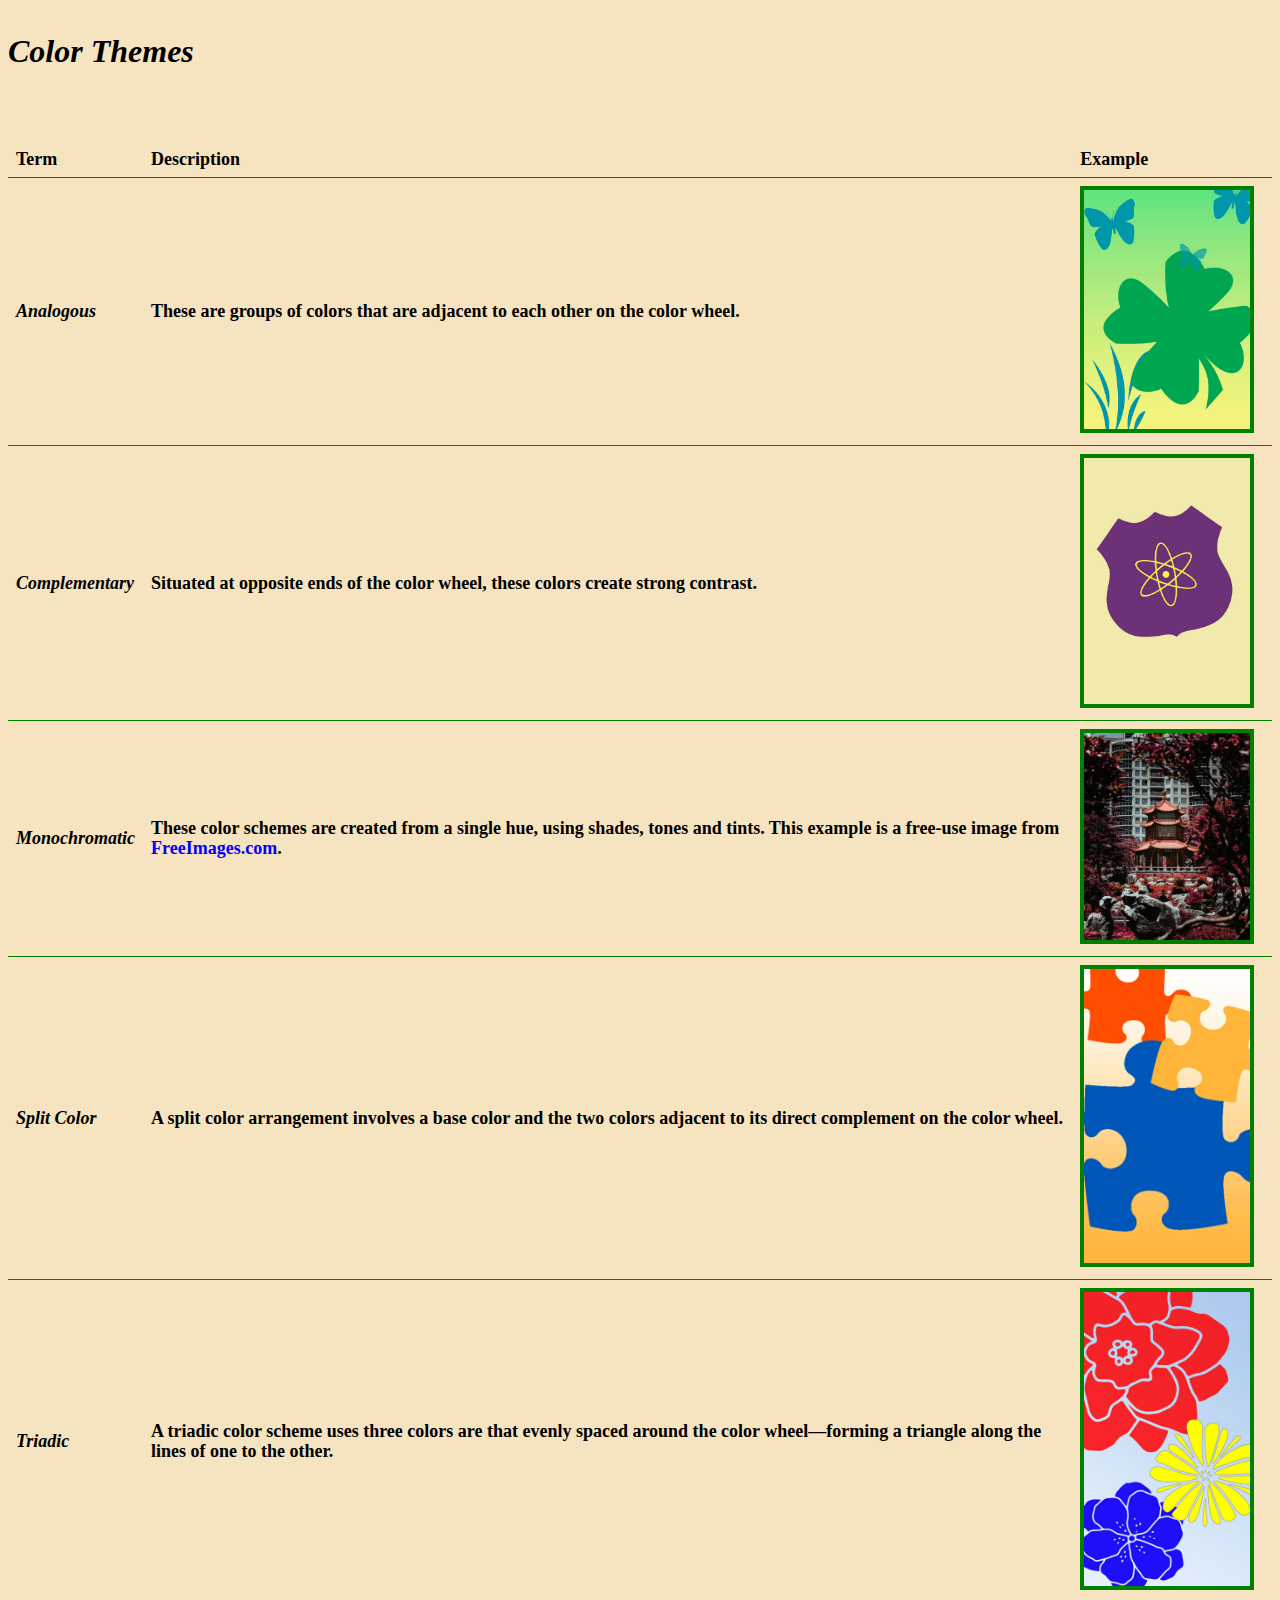
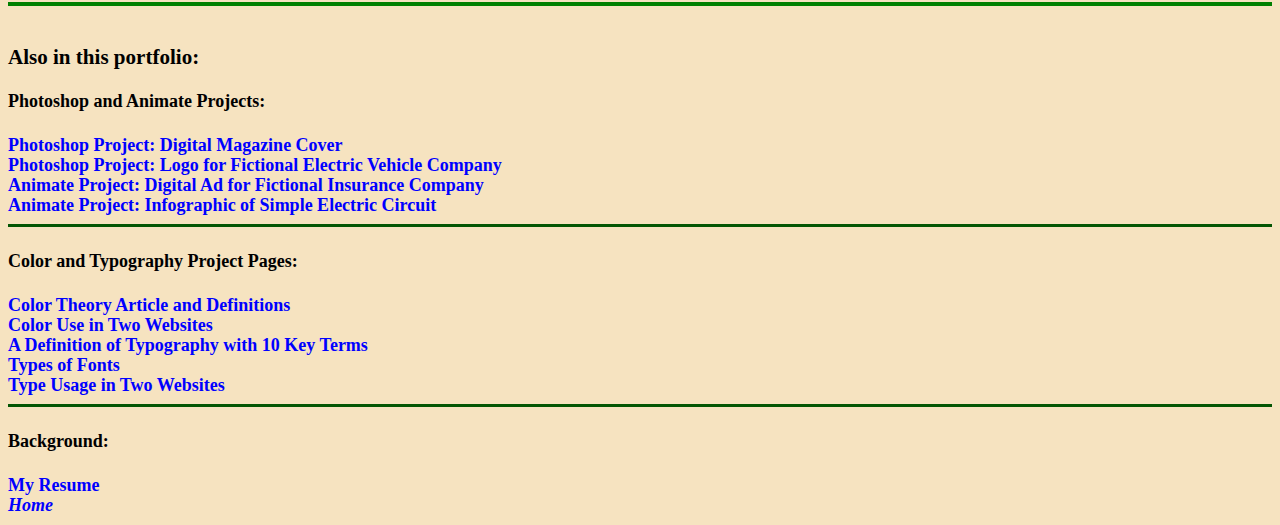
<file: HTML/ColorThemesTable.html>
<!DOCTYPE html>
<html lang="en">
    <head>
        <meta charset="UTF-8">
        <meta name="viewport" content="width=device-width, initial-scale-1">
        <title>Color Themes</title>



            <link href="https://cdn.jsdelivr.net/npm/bootstrap@5.3.8/dist/css/bootstrap.min.css" rel="stylesheet" integrity="sha384-sRIl4kxILFvY47J16cr9ZwB07vP4J8+LH7qKQnuqkuIAvNWLzeN8tE5YBujZqJLB" crossorigin="anonymous">
<link href="../CSS/sitewide.css" rel="stylesheet">
<link href="../CSS/ColorThemesTable.css" rel="stylesheet">
<link href="../CSS/color-and-type.css" rel="stylesheet">
</head>

    <body>

<h2>Color Themes</h2>
<table>

<tr>
    <td><i></i>Term</td>
    <td>Description</td>
    <td>Example</td>
</tr>
<br>

<tr>
    <td><i>Analogous</i></td>
    <td>These are groups of colors that are adjacent to each other on the color wheel.</td>
    <td>    
        <img src="../Images/AnalagousColorScheme.jpg" width="200" height="200" alt="Analagous Color Theme">
</td>
</tr>
<br>


<tr>
    <td><i>Complementary</i></td>
    <td>Situated at opposite ends of the color wheel, these colors create strong contrast.</td>
    <td><img src="../Images/ComplementaryColorTheme.jpg"  width="200" height="200" alt="Complementary Color Scheme"></td>
</tr>

<tr>
    <td><i>Monochromatic</i></td>
    <td>These color schemes are created from a single hue, using shades, tones and tints. This example is a free-use image from <a href="https://freeimages.com">FreeImages.com</a>.
     </td>
    <td><img src="../Images/MonochromaticSebReiversTk4FkxPqpmQunsplash.jpg"  width="200" height="200" alt="Monochromatic Color Scheme"></td>
</tr>

<tr>
    <td><i>Split Color</i></td>
    <td>A split color arrangement involves a base color and the two colors adjacent to its direct complement on the color wheel.</td>
    <td><img src="../Images/SplitColorTheme.jpg"  width="200" height="200" alt="Split Color Theme">
</td>
</tr>

<tr>
    <td><i>Triadic</i></td>
    <td> A triadic color scheme uses three colors are that evenly spaced around the color wheel—forming a triangle along the lines of one to the other.</td>
    <td><img src="../Images/TriadicColorScheme_RGB.jpg"  width="200" height="200" alt="Triadic Color Scheme"</td>
</tr>
</table>


    <br>
        <h3>Also in this portfolio:</h3>
    <h4>Photoshop and Animate Projects:</h4>

    
<a href="../HTML/DigitalMagazineCover.html">Photoshop Project: Digital Magazine Cover</a><br>
<a href="../HTML/BrandLogoDigital.html">Photoshop Project: Logo for Fictional Electric Vehicle Company</a><br>
<a href="../HTML/DigitalAdInsuranceCompany.html">Animate Project: Digital Ad for Fictional Insurance Company</a><br>
<a href="../HTML/AnimateElectricCircuit.html">Animate Project: Infographic of Simple Electric Circuit</a><br>
  

    <hr>
      <h4>Color and Typography Project Pages:</h4>

    <a href="../HTML/ColorTheoryOverviewREV.html">Color Theory Article and Definitions</a><br>
    <a href="../HTML/ColorTheoryWebArticle.html">Color Use in Two Websites</a><br>
    <a href="../HTML/TypographyOverviewArticle.html">A Definition of Typography with 10 Key Terms</a><br>
    <a href="../HTML/FontTypesArticle.html">Types of Fonts</a><br>
    <a href="../HTML/TypeUsageInTwoWebsites.html">Type Usage in Two Websites</a><br>

        <hr>
     <h4>Background:</h4>
     <a href="../HTML/MyResume.html">My Resume</a><br>
<a href="https://paulrodina314.github.io/pdr_portfolio3/"><i>Home</i></a> 


     <script src="https://cdn.jsdelivr.net/npm/bootstrap@5.3.8/dist/js/bootstrap.min.js" integrity="sha384-G/EV+4j2dNv+tEPo3++6LCgdCROaejBqfUeNjuKAiuXbjrxilcCdDz6ZAVfHWe1Y" crossorigin="anonymous"></script>


    </body>
</html>
</file>
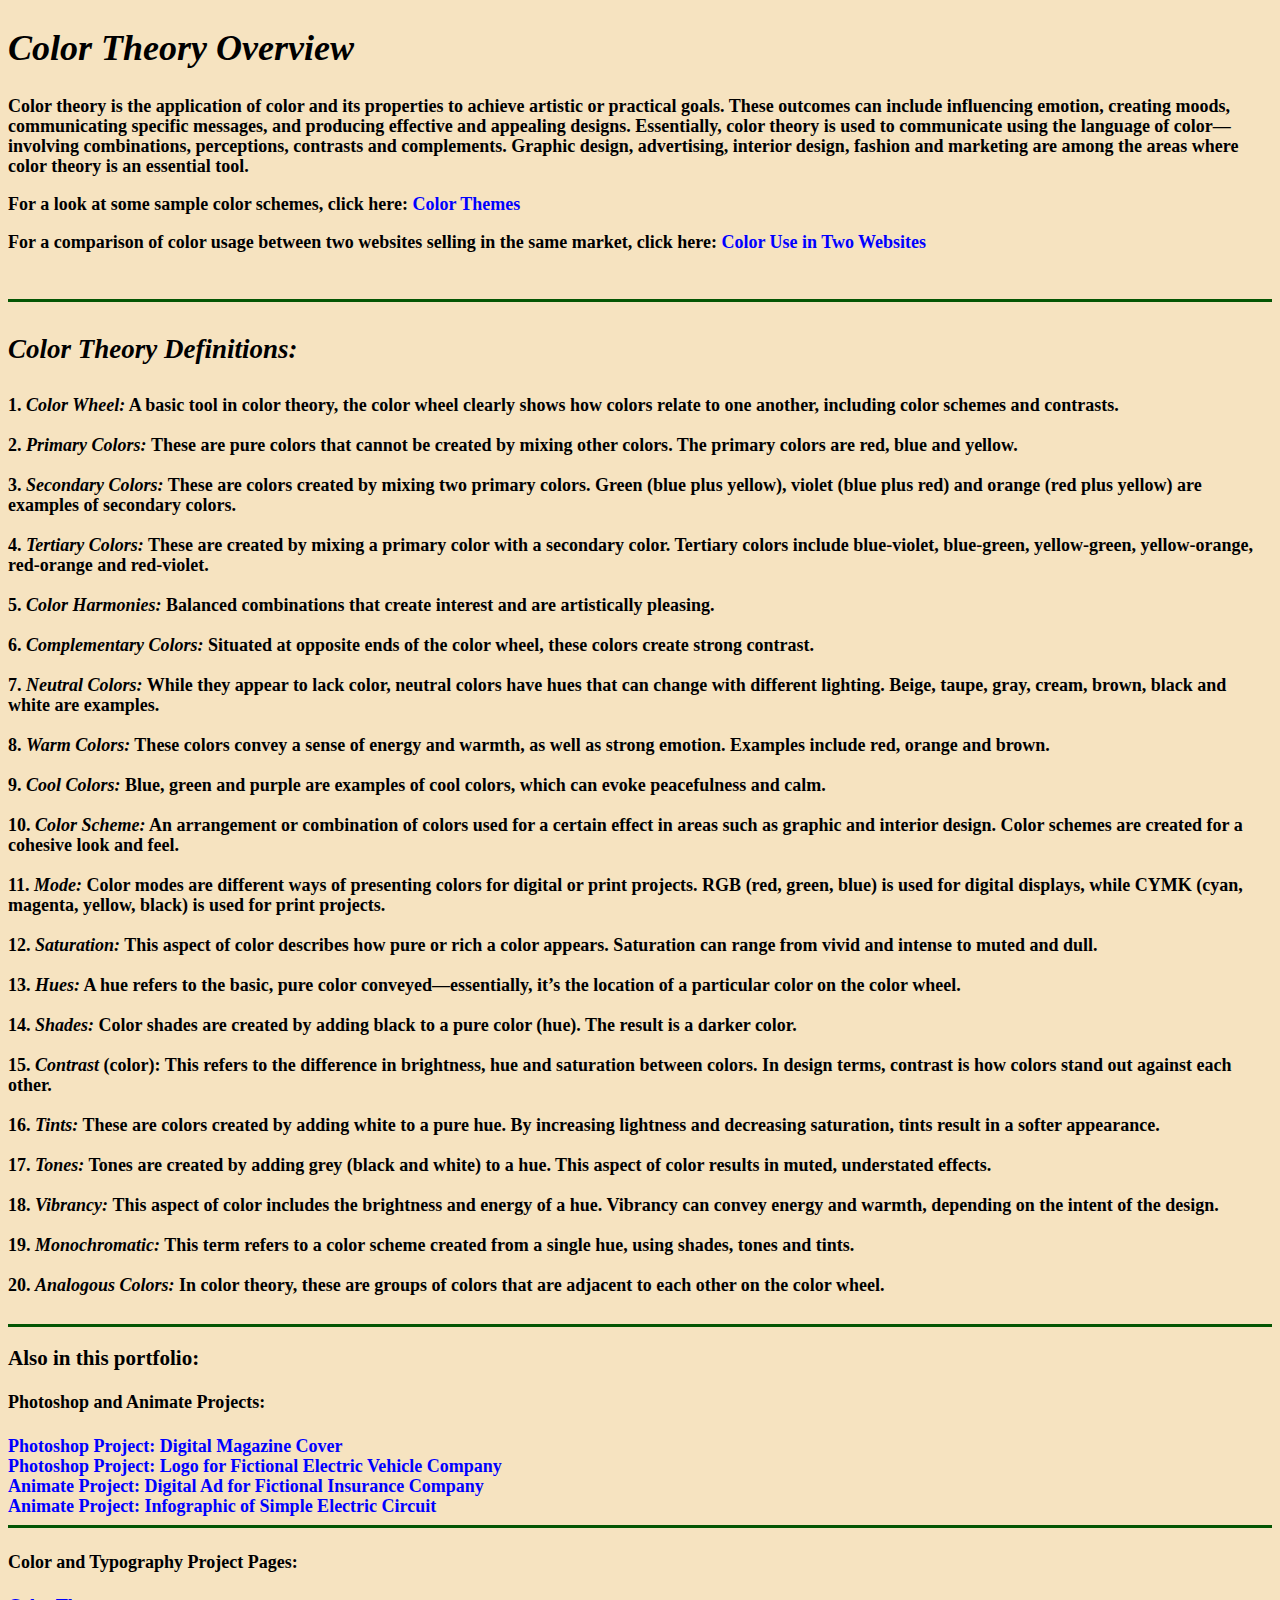
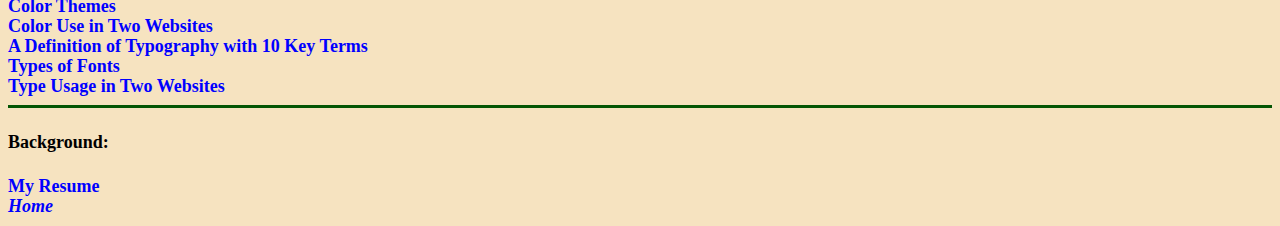
<file: HTML/ColorTheoryOverviewREV.html>
<!DOCTYPE html>
<html lang="en">
    <head>
        <meta charset="UTF-8">
        <meta name="viewport" content="width=device-width, initial-scale-1">
        <title>Color Theory Overview</title>
            </head>
    <body>
<link href="../CSS/sitewide.css" rel="stylesheet">
<link href="../CSS/color-and-type.css" rel="stylesheet">

<h1>Color Theory Overview</h1>

<p>
Color theory is the application of color and its properties to achieve artistic or practical goals. These outcomes can include influencing emotion, creating moods, communicating specific messages, and producing effective and appealing designs. Essentially, color theory is used to communicate using the language of color—involving combinations, perceptions, contrasts and complements. Graphic design, advertising, interior design, fashion and marketing are among the areas where color theory is an essential tool.</p>
<p>For a look at some sample color schemes, click here: <a href="../HTML/ColorThemesTable.html">Color Themes</a>
</p>
    <p>For a comparison of color usage between two websites selling in the same market, click here: <a href="../HTML/ColorTheoryWebArticle.html">Color Use in Two Websites</a></p>
    <br>
    <hr>
<h2>Color Theory Definitions:</h2>
<b>1. <i>Color Wheel:</i></b> A basic tool in color theory, the color wheel clearly shows how colors relate to one another, including color schemes and contrasts.<br><br>
<b>2. <i>Primary Colors: </i></b>These are pure colors that cannot be created by mixing other colors. The primary colors are red, blue and yellow.<br><br>
<b>3. <i>Secondary Colors:</i></b> These are colors created by mixing two primary colors. Green (blue plus yellow), violet (blue plus red) and orange (red plus yellow) are examples of secondary colors.<br><br>
<b>4. <i>Tertiary Colors:</i></b> These are created by mixing a primary color with a secondary color. Tertiary colors include blue-violet, blue-green, yellow-green, yellow-orange, red-orange and red-violet.<br><br>
<b>5. <i>Color Harmonies:</i></b> Balanced combinations that create interest and are artistically pleasing.<br><br> 
<b>6. <i>Complementary Colors:</i></b> Situated at opposite ends of the color wheel, these colors create strong contrast.<br><br>
<b>7. <i>Neutral Colors:</i></b> While they appear to lack color, neutral colors have hues that can change with different lighting. Beige, taupe, gray, cream, brown, black and white are examples.<br><br>
<b>8. <i>Warm Colors:</i></b> These colors convey a sense of energy and warmth, as well as strong emotion. Examples include red, orange and brown.<br><br>
<b>9. <i>Cool Colors:</i></b> Blue, green and purple are examples of cool colors, which can evoke peacefulness and calm.<br><br>
<b>10. <i>Color Scheme:</i></b> An arrangement or combination of colors used for a certain effect in areas such as graphic and interior design. Color schemes are created for a cohesive look and feel.<br><br>
<b>11. <i>Mode:</i></b> Color modes are different ways of presenting colors for digital or print projects. RGB (red, green, blue) is used for digital displays, while CYMK (cyan, magenta, yellow, black) is used for print projects.<br><br>
<b>12. <i>Saturation:</i></b> This aspect of color describes how pure or rich a color appears. Saturation can range from vivid and intense to muted and dull.<br><br>
<b>13. <i>Hues:</i></b> A hue refers to the basic, pure color conveyed—essentially, it’s the location of a particular color on the color wheel.<br><br>
<b>14. <i>Shades:</i></b> Color shades are created by adding black to a pure color (hue). The result is a darker color.<br><br>
<b>15. <i>Contrast</i></b> (color): This refers to the difference in brightness, hue and saturation between colors. In design terms, contrast is how colors stand out against each other.<br><br>
<b>16. <i>Tints:</i></b> These are colors created by adding white to a pure hue. By increasing lightness and decreasing saturation, tints result in a softer appearance.<br><br>
<b>17. <i>Tones:</i></b> Tones are created by adding grey (black and white) to a hue. This aspect of color results in muted, understated effects.<br><br>
<b>18. <i>Vibrancy: </i></b>This aspect of color includes the brightness and energy of a hue. Vibrancy can convey energy and warmth, depending on the intent of the design.<br><br>
<b>19. <i>Monochromatic:</i></b> This term refers to a color scheme created from a single hue, using shades, tones and tints.<br><br>
<b>20. <i>Analogous Colors:</i></b> In color theory, these are groups of colors that are adjacent to each other on the color wheel.<br><br>
<hr>
        <h3>Also in this portfolio:</h3>
    <h4>Photoshop and Animate Projects:</h4>
    
<a href="../HTML/DigitalMagazineCover.html">Photoshop Project: Digital Magazine Cover</a><br>
<a href="../HTML/BrandLogoDigital.html">Photoshop Project: Logo for Fictional Electric Vehicle Company</a><br>
<a href="../HTML/DigitalAdInsuranceCompany.html">Animate Project: Digital Ad for Fictional Insurance Company</a><br>
<a href="../HTML/AnimateElectricCircuit.html">Animate Project: Infographic of Simple Electric Circuit</a><br>

    <hr>
      <h4>Color and Typography Project Pages:</h4>
    
    <a href="../HTML/ColorThemesTable2.html">Color Themes</a><br>
    <a href="../HTML/ColorTheoryWebArticle.html">Color Use in Two Websites</a><br>
    <a href="../HTML/TypographyOverviewArticle.html">A Definition of Typography with 10 Key Terms</a><br>
    <a href="../HTML/FontTypesArticle.html">Types of Fonts</a><br>
    <a href="../HTML/TypeUsageInTwoWebsites.html">Type Usage in Two Websites</a><br>
        <hr>
     <h4>Background:</h4>
     <a href="../HTML/MyResume.html">My Resume</a><br>
<a href="https://paulrodina314.github.io/pdr_portfolio3/"><i>Home</i></a> 
    </body>
</html>
</file>
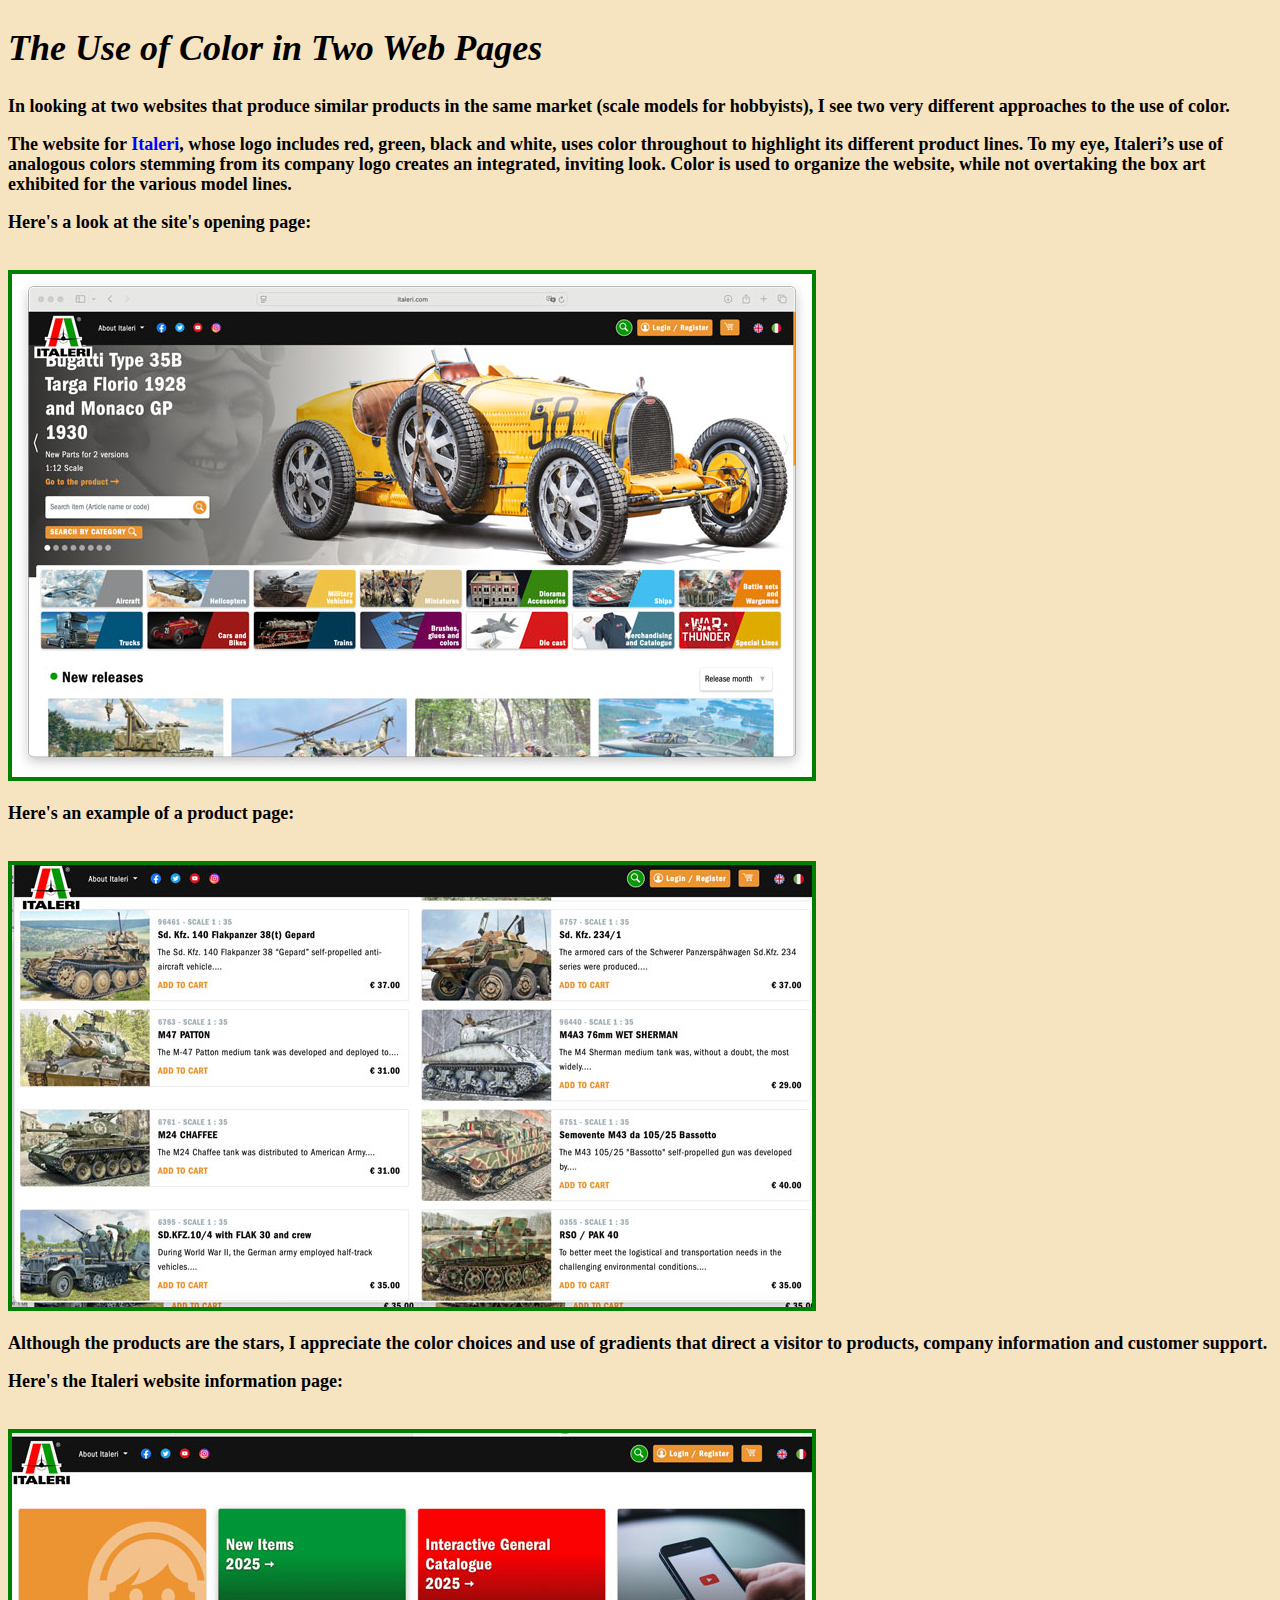
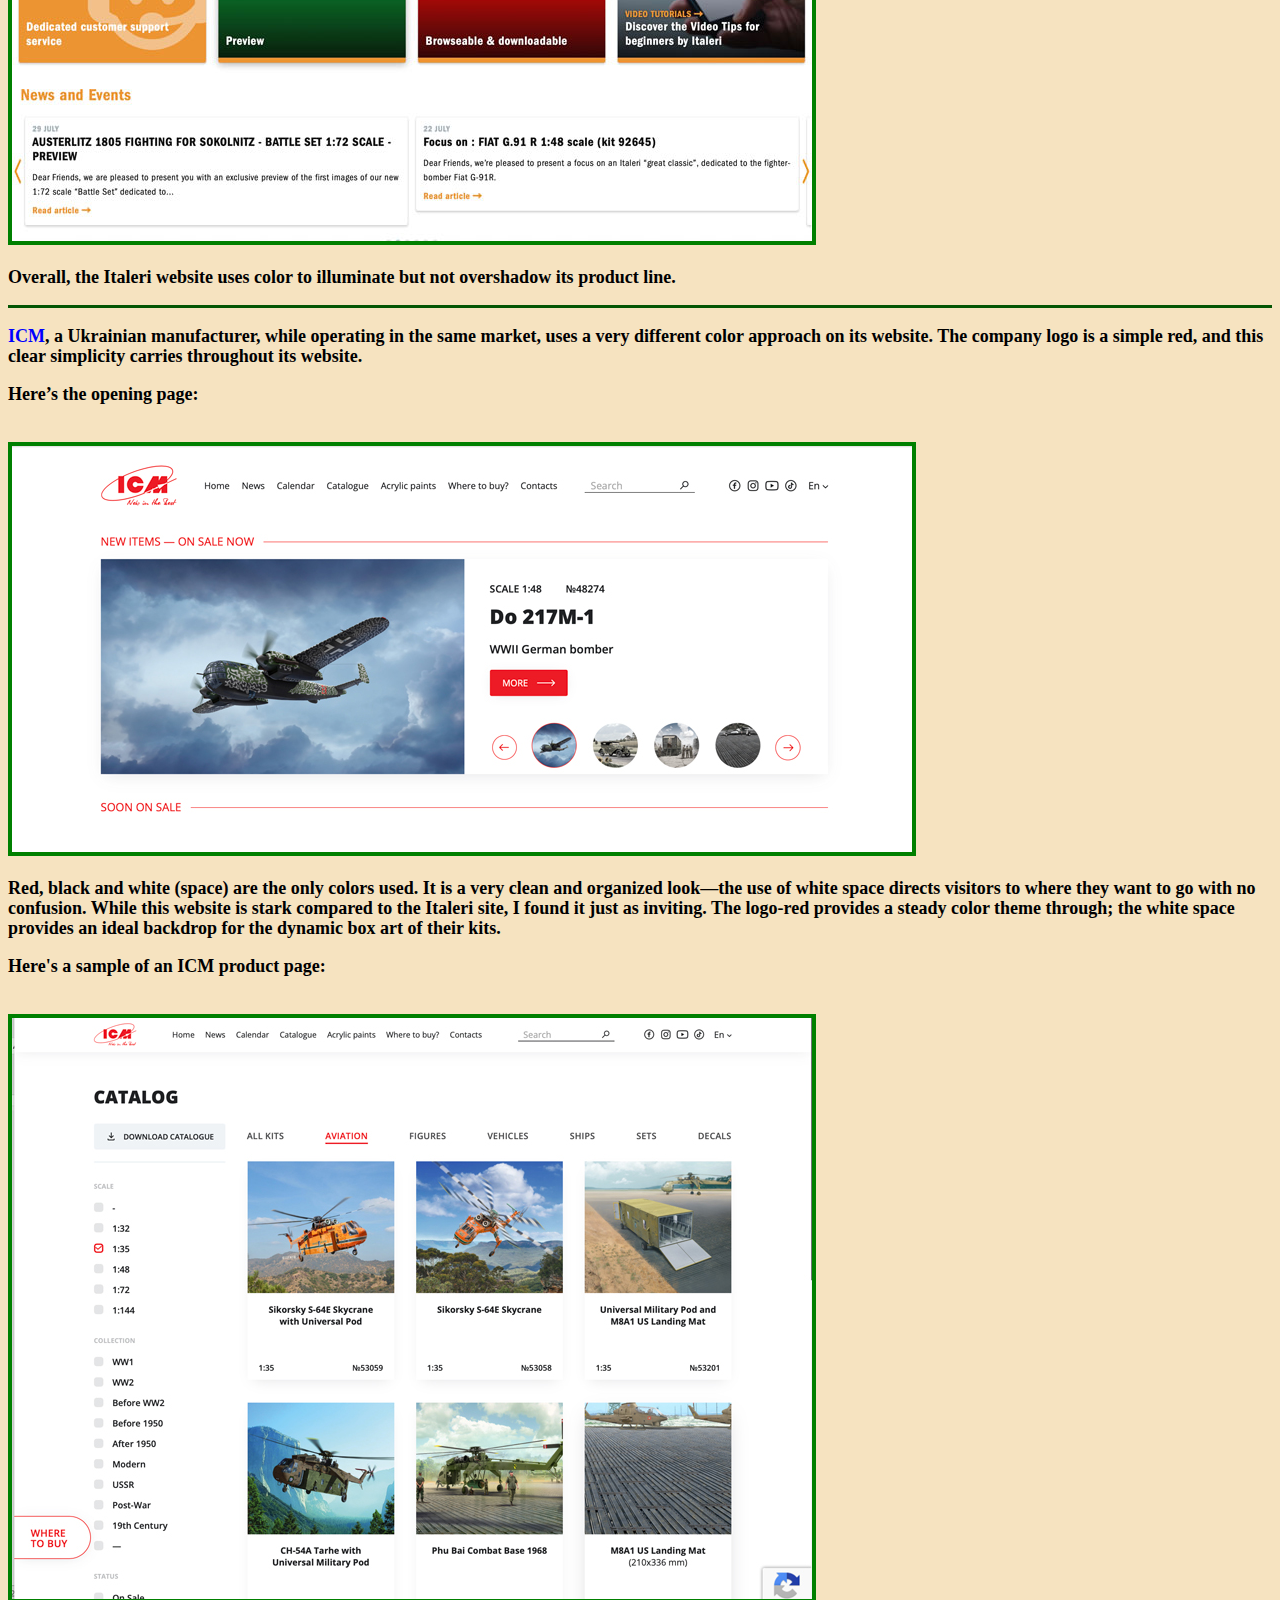
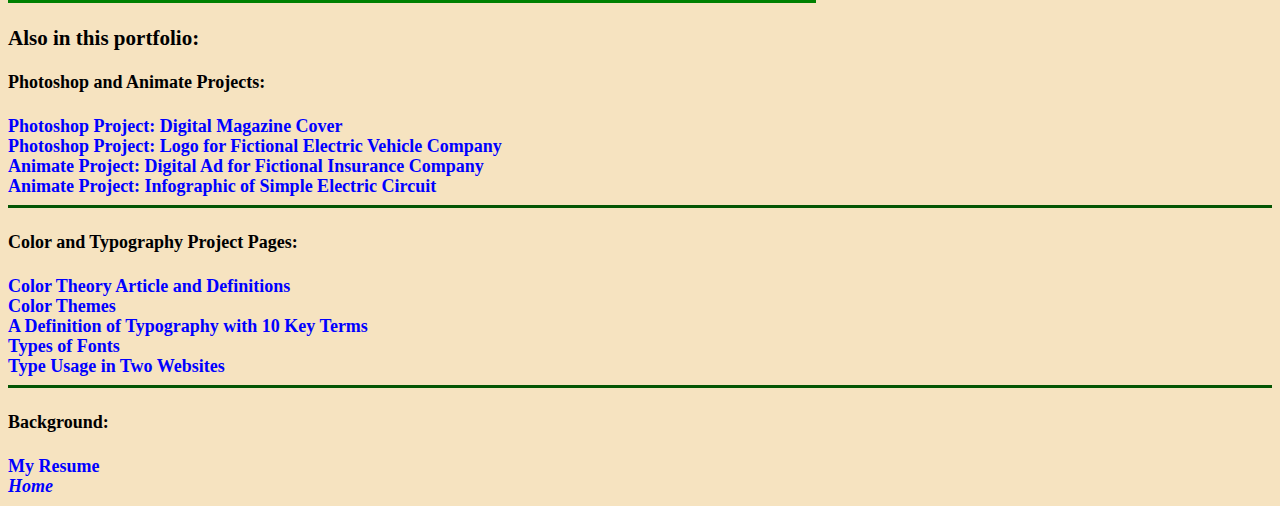
<file: HTML/ColorTheoryWebArticle.html>
<!DOCTYPE html>
<html lang="en">
    <head>
<meta charset="UTF-8">
        <meta name="viewport" content="width=device-width, initial-scale-1">
        <title>The Use of Color in Two Web Pages</title>
    </head>
<body>
<link href="../CSS/sitewide.css" rel="stylesheet">
<link href="../CSS/color-and-type.css" rel="stylesheet">
  
<h1>The Use of Color in Two Web Pages</h1>
<body>
<p>In looking at two websites that produce similar products in the same market (scale models for hobbyists), I see two very different approaches to the use of color.</p>
<p>
The website for <a href="https://www.Italeri.com/en">Italeri</a>, whose logo includes red, green, black and white, uses color throughout to highlight its different product lines. To my eye, Italeri’s use of analogous colors stemming from its company logo creates an integrated, inviting look. Color is used to organize the website, while not overtaking the box art exhibited for the various model lines.</p>
<p>Here's a look at the site's opening page:</p>
<br>
<img src="../Images/ItaleriOpeningPageREV.jpg" alt="Italeri Product Page">
<br>
<p>Here's an example of a product page:</p>
<br>
<img src="../Images/ItaleriProductPageREV.jpg" alt="Italeri Product Page">
<br>
<p>Although the products are the stars, I appreciate the color choices and use of gradients that direct a visitor to products, company information and customer support.</p>   
<p>Here's the Italeri website information page:</p>
    <br>
    <img src="../Images/ItaleriWebsiteInformationREV.jpg" alt="Italeri Website Information">
<br>
<p>Overall, the Italeri website uses color to illuminate but not overshadow its product line.</p>
<hr>

<p><a href="https://www.ICM.com.ua">ICM</a>, a Ukrainian manufacturer, while operating in the same market, uses a very different color approach on its website. The company logo is a simple red, and this clear simplicity carries throughout its website.</p>
<p>Here’s the opening page:</p>
<br>
<img src="../Images/ICMOpeningPageREV.jpg" alt="ICM Opening Page">

<p>Red, black and white (space) are the only colors used. It is a very clean and organized look—the use of white space directs visitors to where they want to go with no confusion. While this website is stark compared to the Italeri site, I found it just as inviting. The logo-red provides a steady color theme through; the white space provides an ideal backdrop for the dynamic box art of their kits.</p>
<p>Here's a sample of an ICM product page:</p>
<br>
<img src="../Images/ICMProductPageREV.jpg" alt="ICM Product Page">
</p>
</body>
</html>
        <h3>Also in this portfolio:</h3>
    <h4>Photoshop and Animate Projects:</h4>

<a href="../HTML/DigitalMagazineCover.html">Photoshop Project: Digital Magazine Cover</a><br>
<a href="../HTML/BrandLogoDigital.html">Photoshop Project: Logo for Fictional Electric Vehicle Company</a><br>
<a href="../HTML/DigitalAdInsuranceCompany.html">Animate Project: Digital Ad for Fictional Insurance Company</a><br>
<a href="../HTML/AnimateElectricCircuit.html">Animate Project: Infographic of Simple Electric Circuit</a><br>

    <hr>
      <h4>Color and Typography Project Pages:</h4>
    
    <a href="../HTML/ColorTheoryOverviewREV.html">Color Theory Article and Definitions</a><br>
    <a href="../HTML/ColorThemesTable2.html">Color Themes</a><br>
    <a href="../HTML/TypographyOverviewArticle.html">A Definition of Typography with 10 Key Terms</a><br>
    <a href="../HTML/FontTypesArticle.html">Types of Fonts</a><br>
    <a href="../HTML/TypeUsageInTwoWebsites.html">Type Usage in Two Websites</a><br></ul>
        <hr>
     <h4>Background:</h4>
     <a href="../HTML/MyResume.html">My Resume</a><br>
<a href="https://paulrodina314.github.io/pdr_portfolio3/"><i>Home</i></a> 
    </body>
</html>
</file>
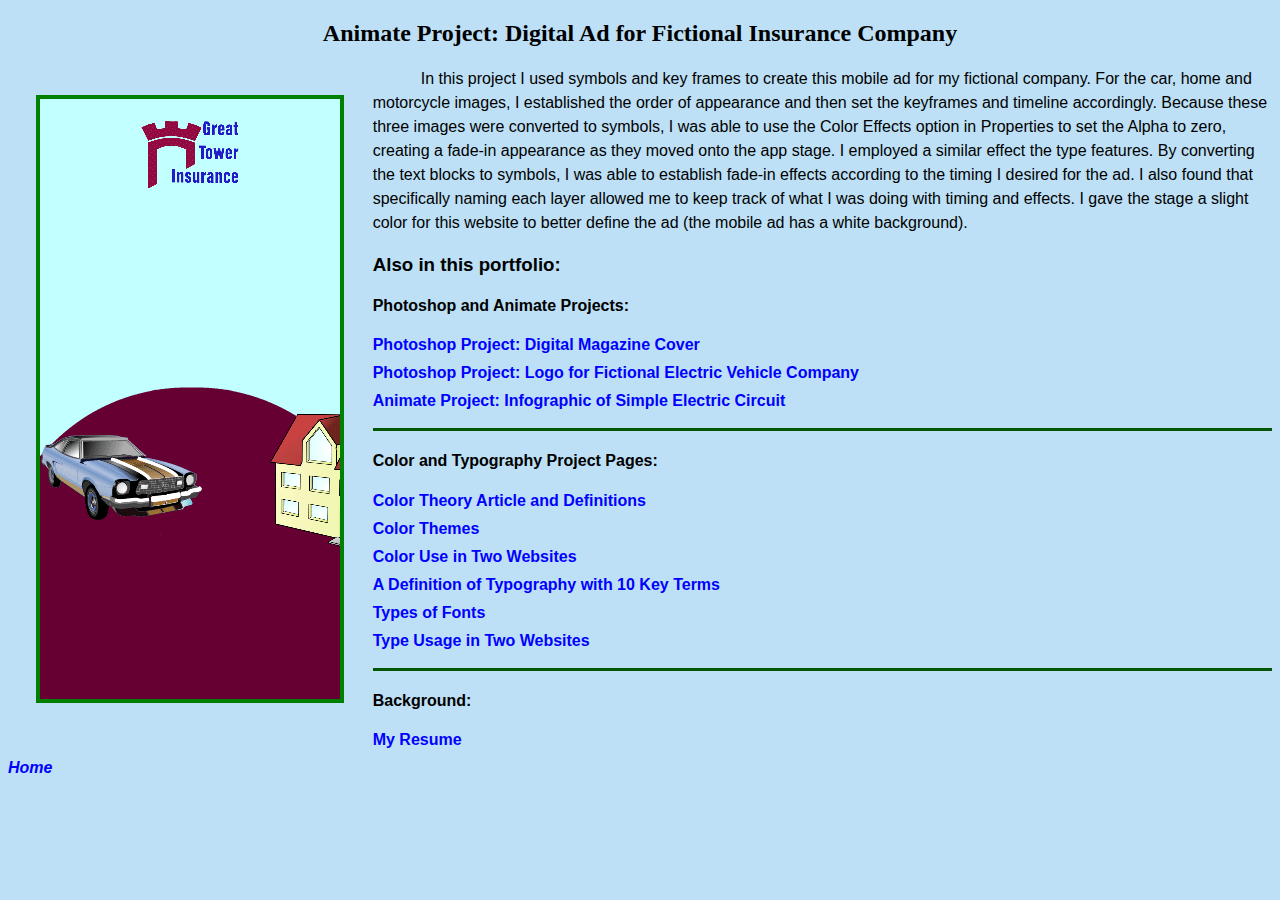
<file: HTML/DigitalAdInsuranceCompany.html>
<!DOCTYPE html>
<html lang="en">
    <head>
        <meta charset="UTF-8">
        <meta name="viewport" content="width=device-width, initial-scale-1">
        <title>Animate Project: Digital Ad for Fictional Insurance Company</title>
<link href="../CSS/sitewide.css" rel="stylesheet">
<link href="../CSS/showcase.css" rel="stylesheet">
        </head>
    <body>
<h2>Animate Project: Digital Ad for Fictional Insurance Company</h2>
<div>
<img src="../Animation/GreatTowerAdREV.gif" alt="Mobile Insurance Ad">
</div>
<p>In this project I used symbols and key frames to create this mobile ad for my fictional company. For the car, home and motorcycle images, I established the order of appearance and then set the keyframes and timeline accordingly. Because these three images were converted to symbols, I was able to use the Color Effects option in Properties to set the Alpha to zero, creating a fade-in appearance as they moved onto the app stage.
I employed a similar effect the type features. By converting the text blocks to symbols, I was able to establish fade-in effects according to the timing I desired for the ad.
I also found that specifically naming each layer allowed me to keep track of what I was doing with timing and effects. I gave the stage a slight color for this website to better define the ad (the mobile ad has a white background).</p>
      <h3>Also in this portfolio:</h3>
    <h4>Photoshop and Animate Projects:</h4>

<a href="../HTML/DigitalMagazineCover.html">Photoshop Project: Digital Magazine Cover</a>
<a href="../HTML/BrandLogoDigital.html">Photoshop Project: Logo for Fictional Electric Vehicle Company</a>
<a href="../HTML/AnimateElectricCircuit.html">Animate Project: Infographic of Simple Electric Circuit</a>

    <hr>
    <h4>Color and Typography Project Pages:</h4>
    
    <a href="../HTML/ColorTheoryOverviewREV.html">Color Theory Article and Definitions</a>
    <a href="../HTML/ColorThemesTable2.html">Color Themes</a>
    <a href="../HTML/ColorTheoryWebArticle.html">Color Use in Two Websites</a>
    <a href="../HTML/TypographyOverviewArticle.html">A Definition of Typography with 10 Key Terms</a>
    <a href="../HTML/FontTypesArticle.html">Types of Fonts</a>
    <a href="../HTML/TypeUsageInTwoWebsites.html">Type Usage in Two Websites</a>

       <hr>
     <h4>Background:</h4>
     <a href="../HTML/MyResume.html">My Resume</a>
<a href="https://paulrodina314.github.io/pdr_portfolio3/"><i>Home</i></a> 
    </body>
</html>
</file>
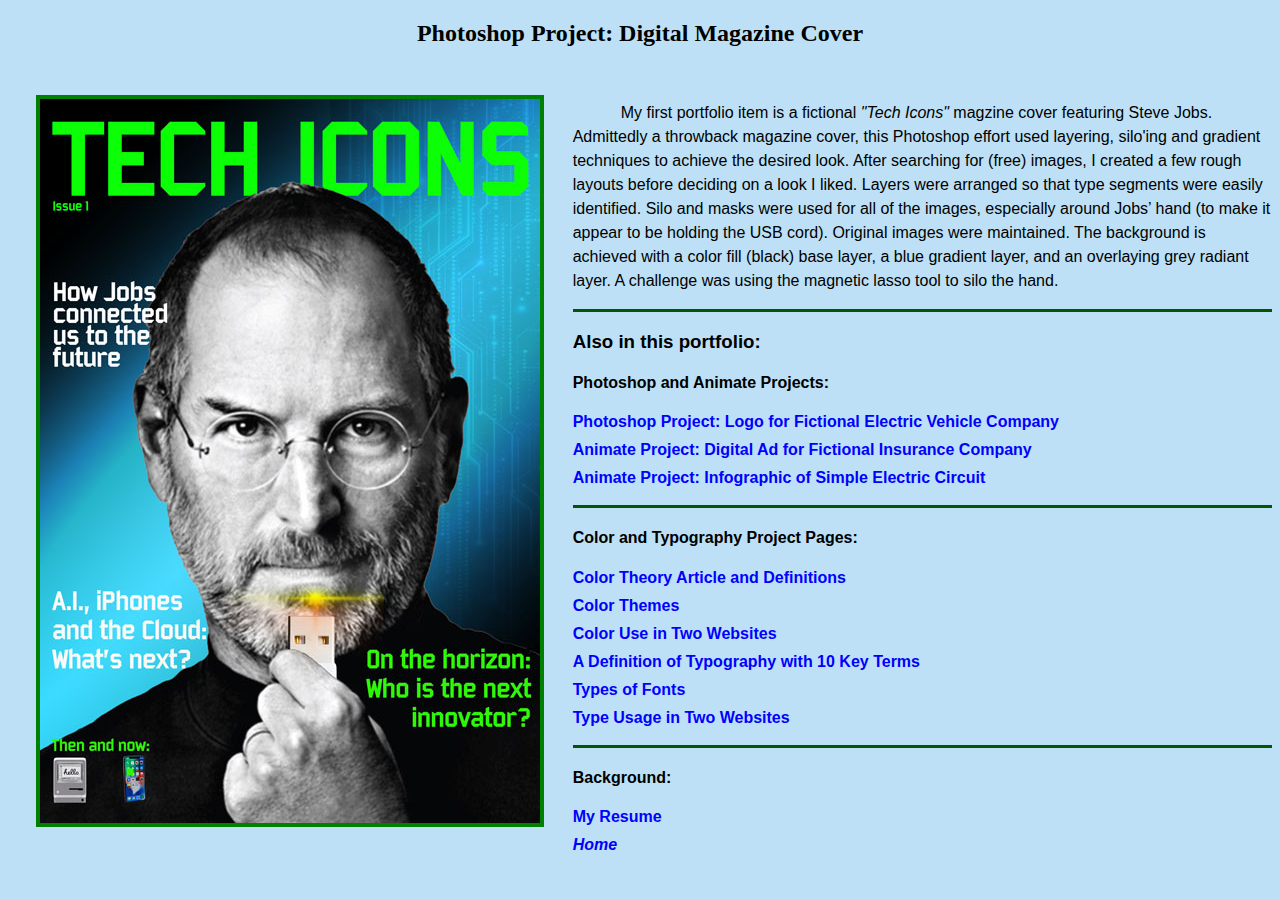
<file: HTML/DigitalMagazineCover.html>
<!DOCTYPE html>
<html lang="en">
    <head>
        <meta charset="UTF-8">
        <meta name="viewport" content="width=device-width, initial-scale-1">
    <title>Photoshop Project: Digital Magazine Cover</title>
    </head>

<body>
        
<link href="../CSS/sitewide.css" rel="stylesheet">
<link href="../CSS/showcase.css" rel="stylesheet">
<h2>Photoshop Project: Digital Magazine Cover</h2>
<div>
<img src="../Images/JobsCoverWeb.jpg" alt="Jobs Cover">
</div>
        <br>
<p>My first portfolio item is a fictional <i>"Tech Icons"</i> magzine cover featuring Steve Jobs. 
    Admittedly a throwback magazine cover, this Photoshop effort used layering, silo'ing and gradient techniques to achieve the desired look. 
    After searching for (free) images, I created a few rough layouts before deciding on a look I liked.
    Layers were arranged so that type segments were easily identified. Silo and masks were used for all of the images, 
    especially around Jobs’ hand (to make it appear to be holding the USB cord). Original images were maintained. 
    The background is achieved with a color fill (black) base layer, a blue gradient layer, and an overlaying grey radiant layer. 
   A challenge was using the magnetic lasso tool to silo the hand.</p>
    <hr>
    <h3>Also in this portfolio:</h3>
    <h4>Photoshop and Animate Projects:</h4>

    <a href="../HTML/BrandLogoDigital.html">Photoshop Project: Logo for Fictional Electric Vehicle Company</a>
<a href="../HTML/DigitalAdInsuranceCompany.html">Animate Project: Digital Ad for Fictional Insurance Company</a>
<a href="../HTML/AnimateElectricCircuit.html">Animate Project: Infographic of Simple Electric Circuit</a>

    <hr>
    <h4>Color and Typography Project Pages:</h4>

    <a href="../HTML/ColorTheoryOverviewREV.html">Color Theory Article and Definitions</a>
    <a href="../HTML/ColorThemesTable2.html">Color Themes</a>
    <a href="../HTML/ColorTheoryWebArticle.html">Color Use in Two Websites</a>
    <a href="../HTML/TypographyOverviewArticle.html">A Definition of Typography with 10 Key Terms</a>
    <a href="../HTML/FontTypesArticle.html">Types of Fonts</a>
    <a href="../HTML/TypeUsageInTwoWebsites.html">Type Usage in Two Websites</a>

        <hr>
     <h4>Background:</h4>
     <a href="../HTML/MyResume.html">My Resume</a>
<a href="https://paulrodina314.github.io/pdr_portfolio3/"><i>Home</i></a> 
</html>
</body>
</file>
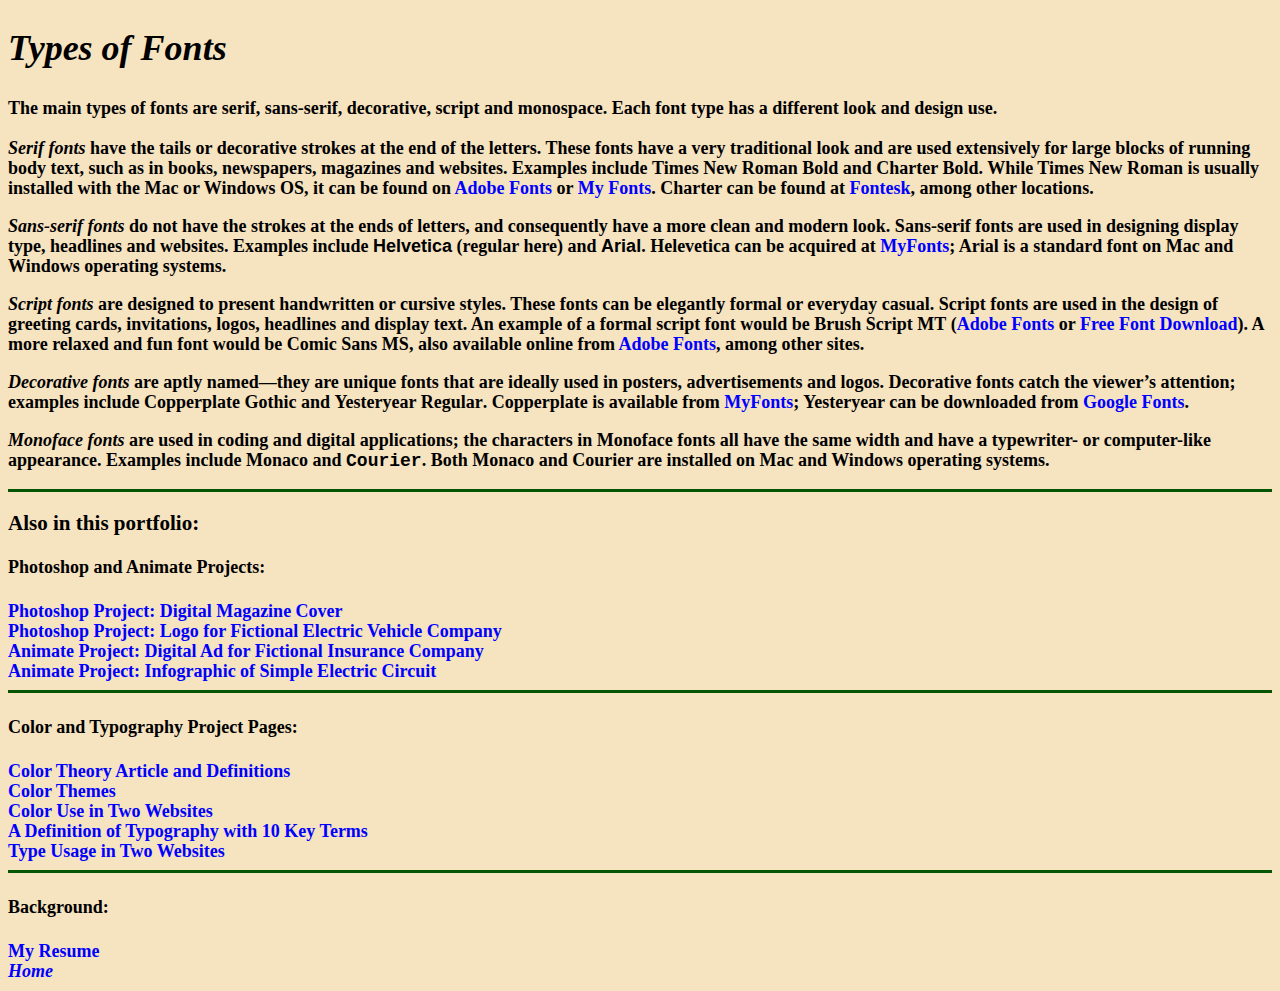
<file: HTML/FontTypesArticle.html>
<!DOCTYPE html>
<html lang="en">
    <head>
        <meta charset="UTF-8">
        <meta name="viewport" content="width=device-width, initial-scale-1">
        <title>Types of Fonts</title>
</head>
    <body>
        <link href="../CSS/sitewide.css" rel="stylesheet">
<link href="../CSS/color-and-type.css" rel="stylesheet">
<h1>Types of Fonts</h1>

<p>
<p style="line-height: 1.5rem">
The main types of fonts are <b>serif, sans-serif, decorative, script</b> and <b>monospace.</b> Each font type has a different look and design use.</p> 

<p><b><i>Serif fonts</i></b> have the tails or decorative strokes at the end of the letters. These fonts have a very traditional look and are used extensively for large blocks of running body text, such as in books, newspapers, magazines and websites. Examples include <span style="font-family:'Times New Roman', Times, serif; font-weight:bold;">Times New Roman Bold</span> and <span style="font-family:'Charter', Charter, serif; font-weight:bold;">Charter Bold</span>. While Times New Roman is usually installed with the Mac or Windows OS, it can be found on  <a href="https://fonts.adobe.com">Adobe Fonts</a> or <a href="https://www.myfonts.com">My Fonts</a>. Charter can be found at <a href="https://fontesk.com">Fontesk</a>, among other locations.</p>

<p><b><i>Sans-serif fonts</i></b> do not have the strokes at the ends of letters, and consequently have a more clean and modern look. Sans-serif fonts are used in designing display type, headlines and websites. Examples include <span style="font-family: Helvetica">Helvetica</span> (regular here) and <span style="font-family: Arial">Arial</span>. Helevetica can be acquired at <a href="https://myfonts.com">MyFonts</a>; Arial is a standard font on Mac and Windows operating systems.</p>
    
<p><b><i>Script fonts</i></b> are designed to present handwritten or cursive styles. These fonts can be elegantly formal or everyday casual. Script fonts are used in the design of greeting cards, invitations, logos, headlines and display text. An example of a formal script font would be <span style="font-family: Brush Script MT">Brush Script MT</span> (<a href="https://fonts.adobe.com">Adobe Fonts</a> or <a href="https://freefontdownload.org">Free Font Download</a>). A more relaxed and fun font would be <span style="font-family: Comic Sans MS">Comic Sans MS</span>, also available online from <a href="https://fonts.adobe.com">Adobe Fonts</a>, among other sites.

<p><b><i>Decorative fonts</i></b> are aptly named—they are unique fonts that are ideally used in posters, advertisements and logos. Decorative fonts catch the viewer’s attention; examples include <span style="font-family: Copperplate">Copperplate Gothic</span> and <span style="font-family: Yesteryear-Regular">Yesteryear Regular</span>. Copperplate is available from <a href="https://myfonts.com">MyFonts</a>; Yesteryear can be downloaded from <a href="https://fonts.google.com">Google Fonts</a>.

<p><b><i>Monoface fonts</i></b> are used in coding and digital applications; the characters in Monoface fonts all have the same width and have a typewriter- or computer-like appearance. Examples include <span style="font-family: Monaco">Monaco</span> and <span style="font-family: Courier">Courier</span>. Both Monaco and Courier are installed on Mac and Windows operating systems.
</p>
    <hr>
        <h3>Also in this portfolio:</h3>
    <h4>Photoshop and Animate Projects:</h4>

<a href="../HTML/DigitalMagazineCover.html">Photoshop Project: Digital Magazine Cover</a><br>
<a href="../HTML/BrandLogoDigital.html">Photoshop Project: Logo for Fictional Electric Vehicle Company</a><br>
<a href="../HTML/DigitalAdInsuranceCompany.html">Animate Project: Digital Ad for Fictional Insurance Company</a><br>
<a href="../HTML/AnimateElectricCircuit.html">Animate Project: Infographic of Simple Electric Circuit</a><br>

    <hr>
      <h4>Color and Typography Project Pages:</h4>
    
    <a href="../HTML/ColorTheoryOverviewREV.html">Color Theory Article and Definitions</a><br>
    <a href="../HTML/ColorThemesTable.html">Color Themes</a><br>
    <a href="../HTML/ColorTheoryWebArticle2.html">Color Use in Two Websites</a><br>
    <a href="../HTML/TypographyOverviewArticle.html">A Definition of Typography with 10 Key Terms</a><br>
    <a href="../HTML/TypeUsageInTwoWebsites.html">Type Usage in Two Websites</a><br>
        <hr>
     <h4>Background:</h4>
     <a href="../HTML/MyResume.html">My Resume</a><br>
<a href="https://paulrodina314.github.io/pdr_portfolio3/"><i>Home</i></a> 
    </body>
</html>
</file>
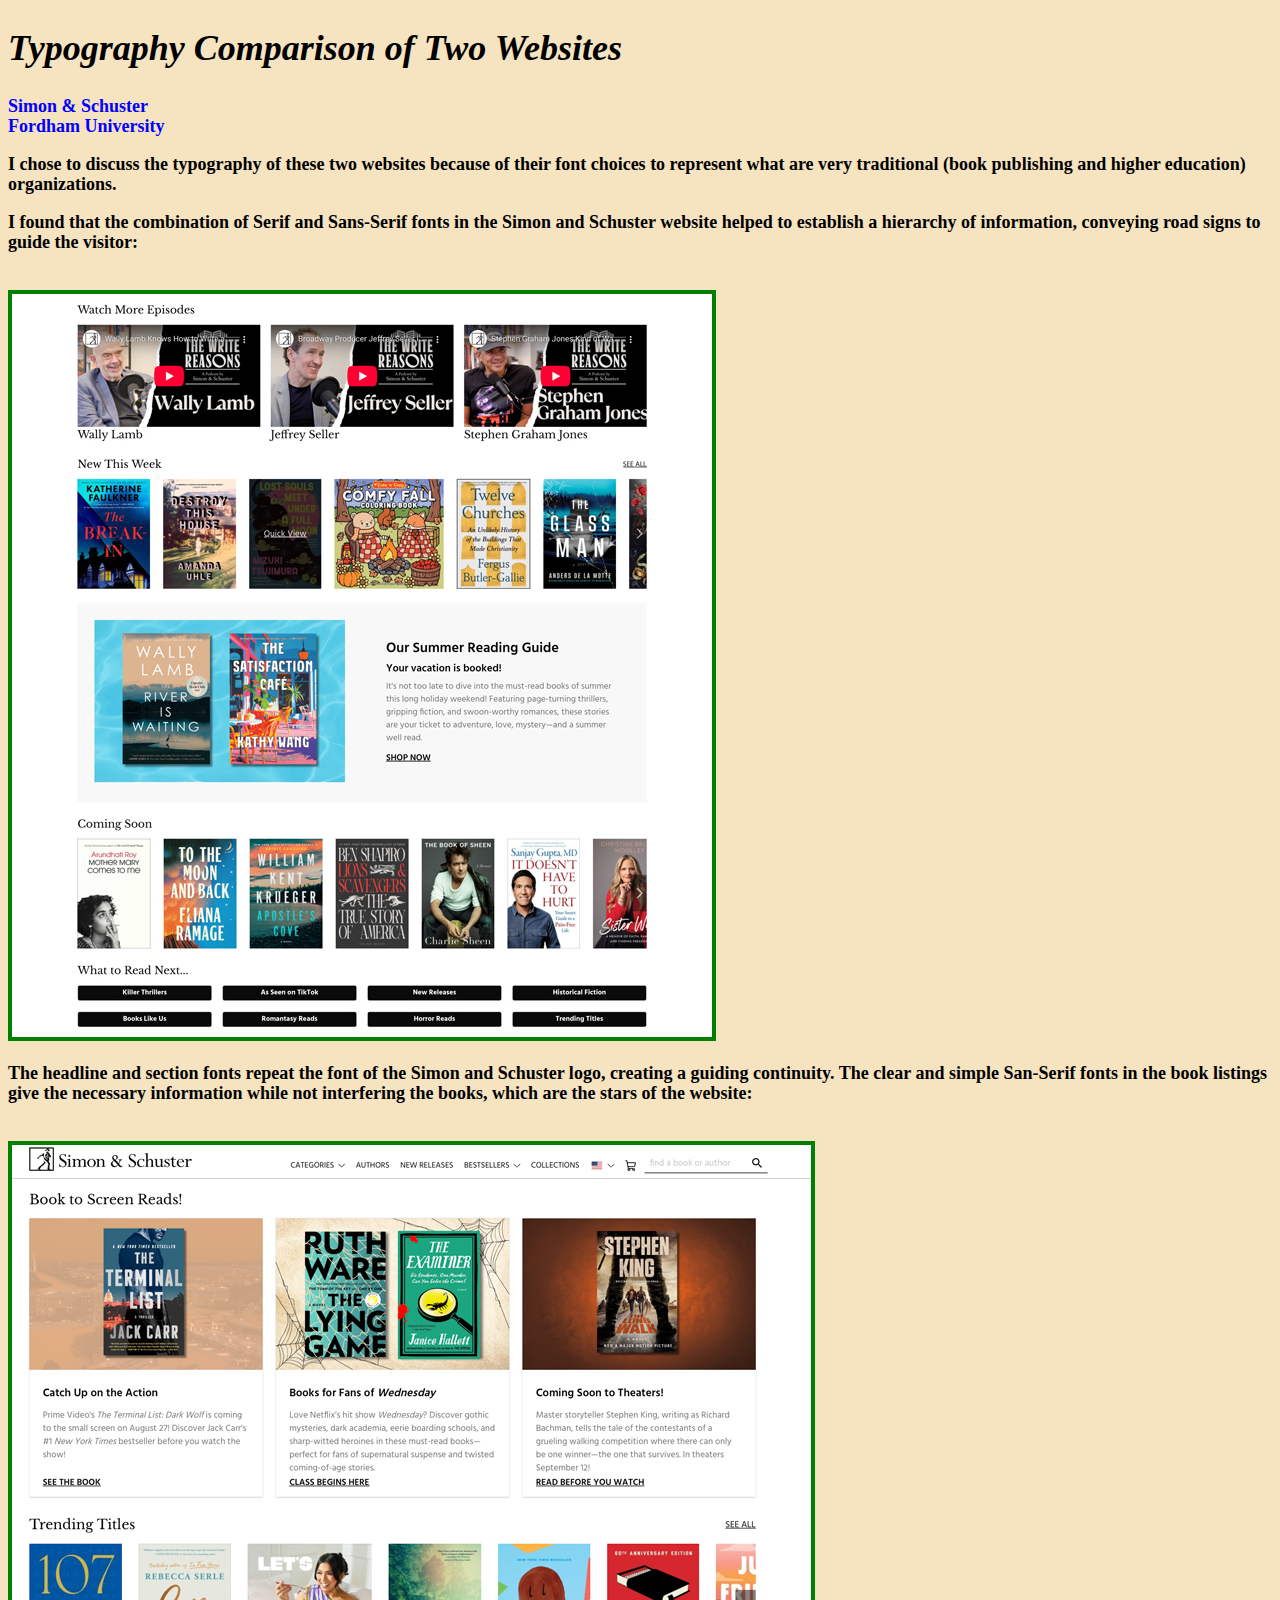
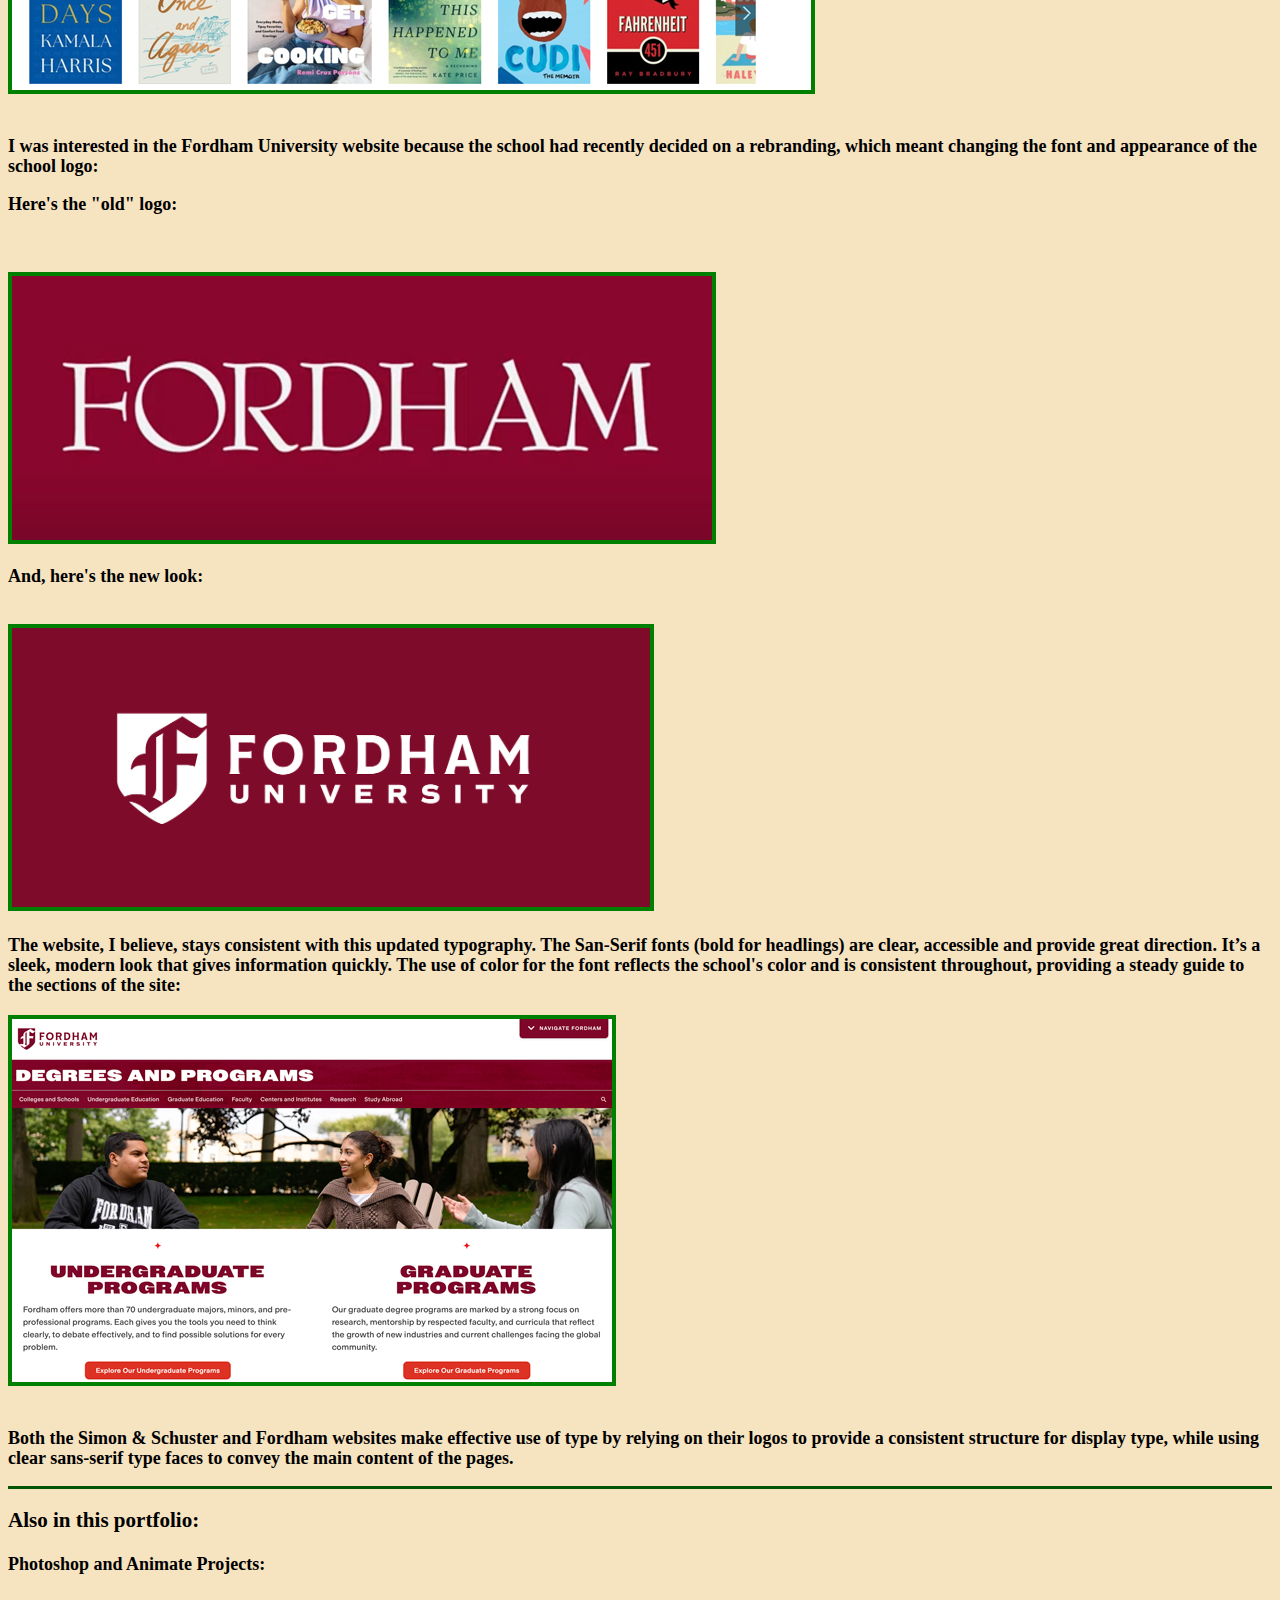
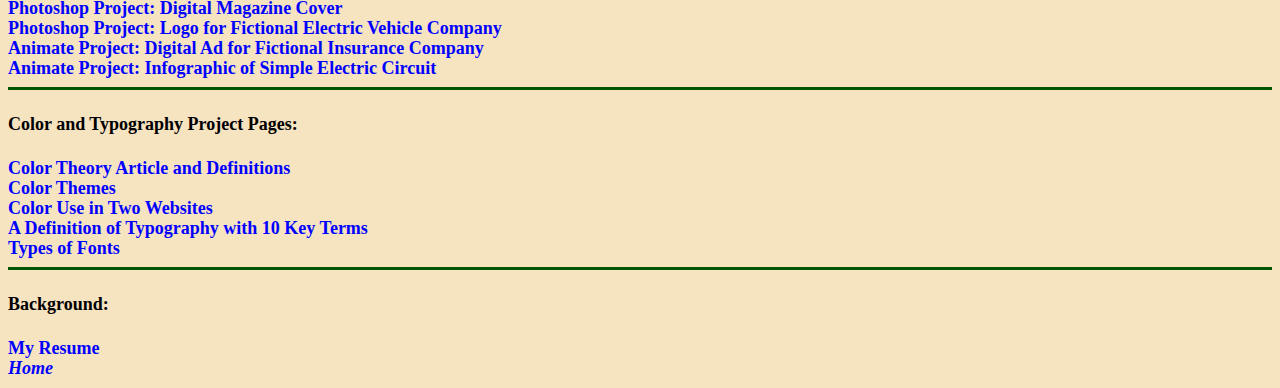
<file: HTML/TypeUsageInTwoWebsites.html>
<!DOCTYPE html>
<html lang="en">
    <head>
        <meta charset="UTF-8">
        <meta name="viewport" content="width=device-width, initial-scale-1">
        <title>Typography Comparison of Two Websites</title>

</head>
    <body>
<link href="../CSS/sitewide.css" rel="stylesheet">
<link href="../CSS/color-and-type.css" rel="stylesheet">
        
<h1>Typography Comparison of Two Websites</h1>
<p>
    <a href="https://www.simonandschuster.com">Simon & Schuster</a><br>
    <a href="https://www.fordham.edu">Fordham University</a></p>

<p>I chose to discuss the typography of these two websites because of their font choices to represent what are very traditional (book publishing and higher education) organizations.</p>

<p>I found that the combination of Serif and Sans-Serif fonts in the Simon and Schuster website helped to establish a hierarchy of information, conveying road signs to guide the visitor:</p>
<br>
<img src="../Images/SimonAndSchusterExample1Rev2.jpg" alt="Simon & Schuster 1">
<br>
<p>The headline and section fonts repeat the font of the Simon and Schuster logo, creating a guiding continuity. The clear and simple San-Serif fonts in the book listings give the necessary information while not interfering the books, which are the stars of the website:</p>
<br>
<img src="../Images/SimonAndSchusterExample2Rev1.jpg" alt="Simon & Schuster 2">
<br>
<br>
<p>I was interested in the Fordham University website because the school had recently decided on a rebranding, which meant changing the font and appearance of the school logo:</p>

<p>Here's the "old" logo:</p>
<br>
<br>
<img src="../Images/FordhamOLD.jpg" alt="Fordham Old logo">
<br>
<p>And, here's the new look:</p>
<br>
<img src="../Images/FordhamNEW.jpg" alt="Fordham New logo">
<br>
<br>
The website, I believe, stays consistent with this updated typography. The San-Serif fonts (bold for headlings) are clear, accessible and provide great direction. It’s a sleek, modern look that gives information quickly. The use of color for the font reflects the school's color and is consistent throughout, providing a steady guide to the sections of the site:
<br>
<br>
<img src="../Images/FordhamWebsiteExample1REV.jpg" alt="Fordham Web Page">
<br>
<br>
<p>Both the Simon & Schuster and Fordham websites make effective use of type by relying on their logos to provide a consistent structure for display type, while using clear sans-serif type faces to convey the main content of the pages.</p>

<hr>
        <h3>Also in this portfolio:</h3>
    <h4>Photoshop and Animate Projects:</h4>

<a href="../HTML/DigitalMagazineCover.html">Photoshop Project: Digital Magazine Cover</a><br>
<a href="../HTML/BrandLogoDigital.html">Photoshop Project: Logo for Fictional Electric Vehicle Company</a><br>
<a href="../HTML/DigitalAdInsuranceCompany.html">Animate Project: Digital Ad for Fictional Insurance Company</a><br>
<a href="../HTML/AnimateElectricCircuit.html">Animate Project: Infographic of Simple Electric Circuit</a><br>

    <hr>
      <h4>Color and Typography Project Pages:</h4>
    
    <a href="../HTML/ColorTheoryOverviewREV.html">Color Theory Article and Definitions</a><br>
    <a href="../HTML/ColorThemesTable2.html">Color Themes</a><br>
    <a href="../HTML/ColorTheoryWebArticle.html">Color Use in Two Websites</a><br>
    <a href="../HTML/TypographyOverviewArticle.html">A Definition of Typography with 10 Key Terms</a><br>
    <a href="../HTML/FontTypesArticle.html">Types of Fonts</a>
        <hr>
     <h4>Background:</h4>
     <a href="../HTML/MyResume.html">My Resume</a><br>
<a href="https://paulrodina314.github.io/pdr_portfolio3/"><i>Home</i></a> 
    </body>
</html>
</file>
<file: CSS/sitewide.css>
body {
    font-family: "Helvetica", sans-serif;
    font-weight: bold;
    background-color: rgb(189, 224, 246);
}


h1, h2 {
    font-family: "Times New Roman";
    font-weight: bold;
}

h3 {
    font-family: "Helvetica" sans-serif;
    font-weight: bold;
}

a {
color: blue;
}

a {
  display: block; 
  padding-bottom: 10px; 
}

 a:hover {
      color:rgb(217, 50, 50);
 }

hr {
  height: 3px; 
  background-color: rgb(4, 86, 4); 
  border: none; 
}

a {
    text-decoration: none;
}
</file>
<file: CSS/ColorThemesTable.css>
body{
    font-family: Averta PE;
    font-style: Regular;
    font-size:larger;
}

table {
    border-collapse: collapse;
    width: 100%;
}

h2 {
    font-size:xx-large;
}

th, td {
    padding: 8px;
    text-align: left;
}

tr {
    border-bottom: 1px solid green; 
}

tr:last-child {
    border-bottom: 4px solid green;
}

table {
    border-spacing: 15px;
}

img {
    max-width: 90%;
    height: auto;
}
</file>
<file: CSS/color-and-type.css>
h1,h2 {
    font-family: Averta PE;
    font-style: Italic;
    line-height: 3rem;
}

body {
    font-family: "Times New Roman";
    font-style: Regular;
    font-size: large;
    line-height: 1.25rem;
    background-color:rgb(246, 227, 192)
}

img {
    border: 4px solid green;
}

a {
  display: inline; 
}
</file>
<file: CSS/showcase.css>
img {
    border: 4px solid green;
}

p{
    font-weight: 500;
    line-height: 1.5;
    text-indent: 3em;
}

div {
    float: left;
    padding: .75cm;
}


h2 {
    text-align:center;
}
</file>
